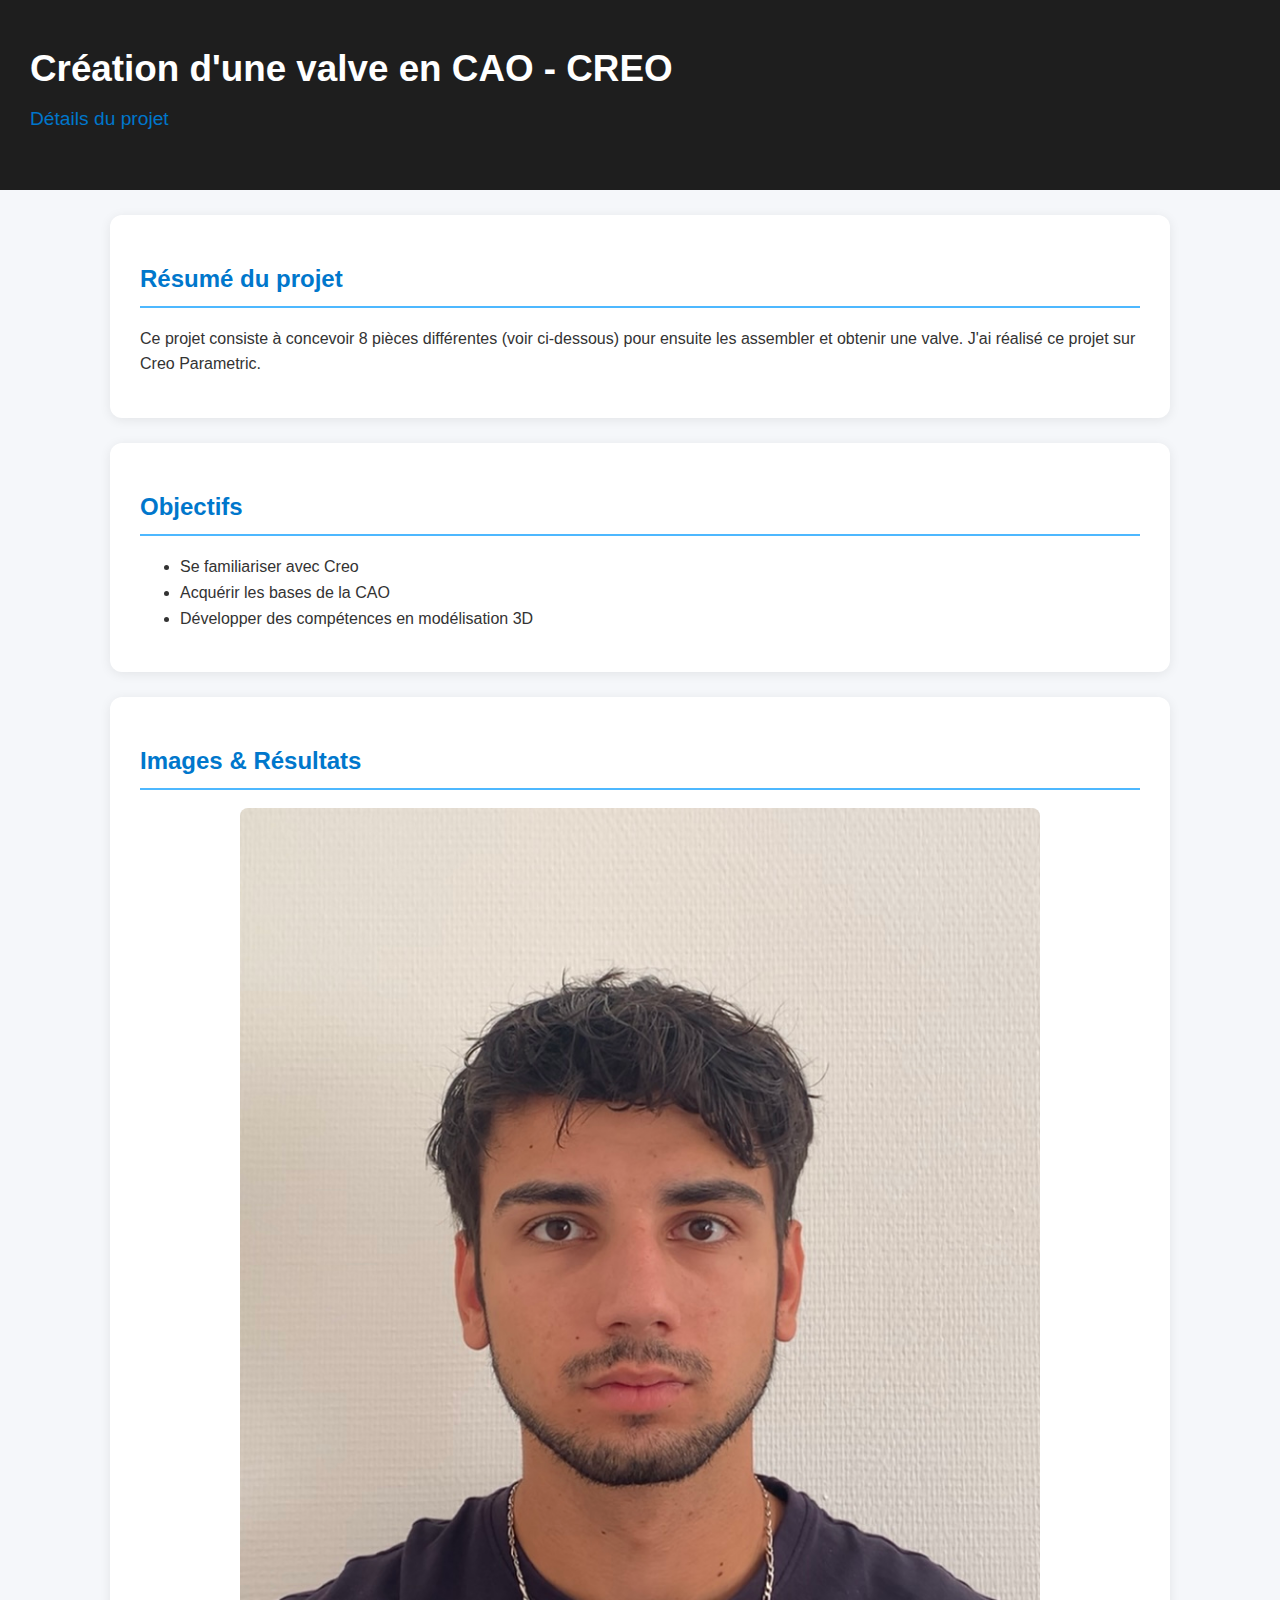
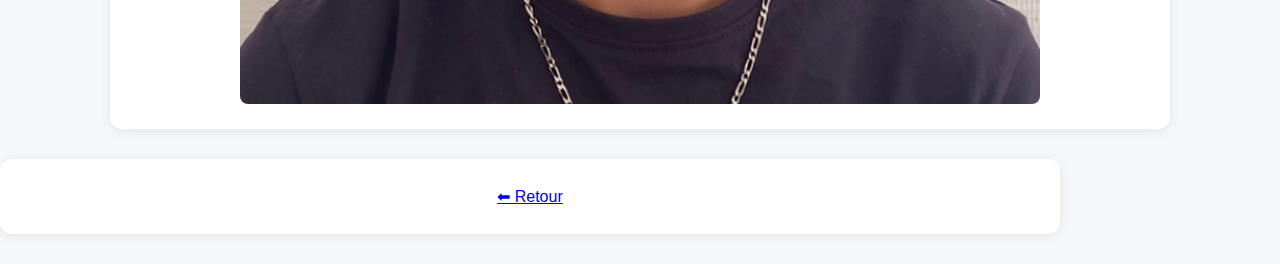
<file: projet-cao-valve.html>
<!DOCTYPE html>
<html lang="fr">
<head>
    <meta charset="UTF-8">
    <title>Création d'une valve en CAO - CREO</title>
    <link rel="stylesheet" href="style.css">
</head>

<body>

<header>
    <div class="header-left">
        <h1>Création d'une valve en CAO - CREO</h1>
        <h2>Détails du projet</h2>
    </div>
</header>

<section>
    <h2>Résumé du projet</h2>
    <p>
        Ce projet consiste à concevoir 8 pièces différentes (voir ci-dessous) pour ensuite les assembler et obtenir une valve. 
        J'ai réalisé ce projet sur Creo Parametric.
    </p>
</section>

<section>
    <h2>Objectifs</h2>
    <ul>
        <li>Se familiariser avec Creo</li>
        <li>Acquérir les bases de la CAO</li>
        <li>Développer des compétences en modélisation 3D</li>
    </ul>
</section>

<section>
    <h2>Images & Résultats</h2>
    <img src="valvacao.JPG" alt="Valve modélisée sous Creo" 
         style="width: 80%; display: block; margin: auto; border-radius: 8px;">
</section>

<section style="text-align:center; margin: 30px 0;">
    <a href="index.html" class="details-btn">⬅ Retour</a>
</section>

</body>
</html>
</file>
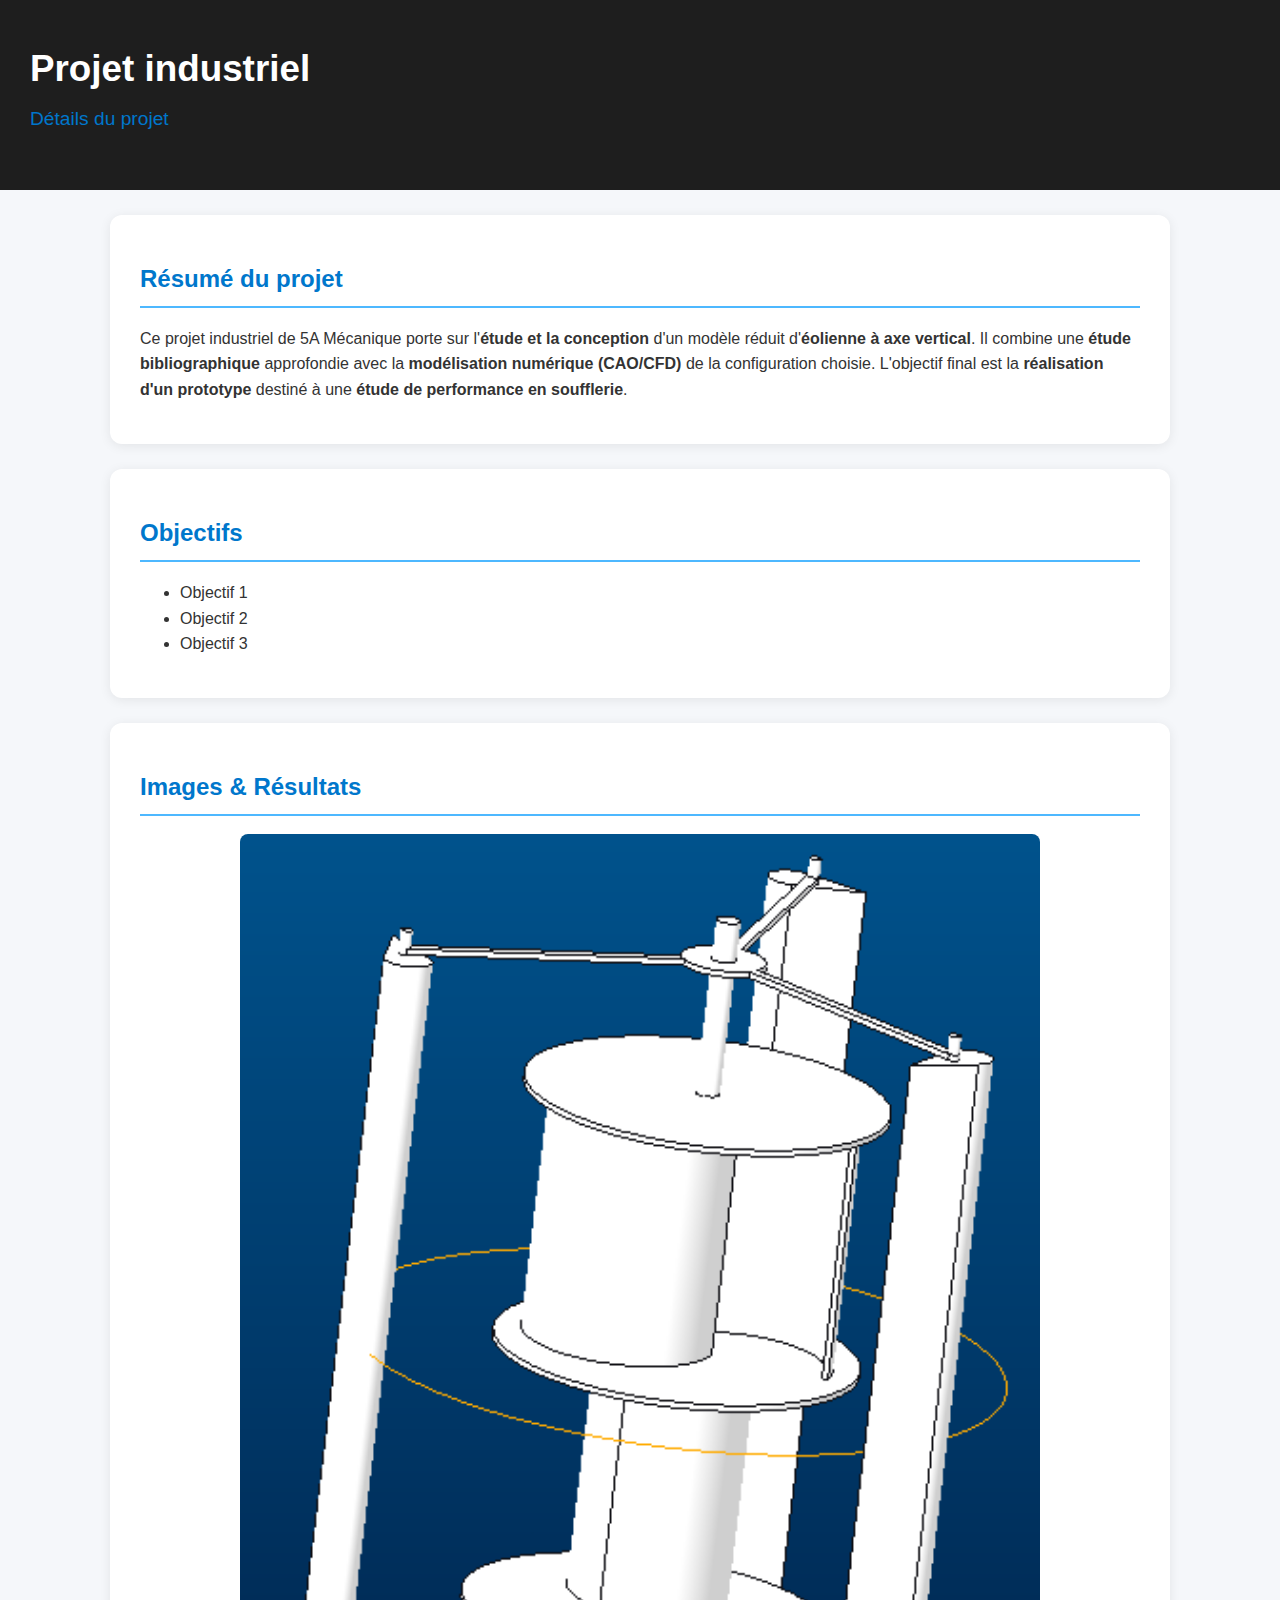
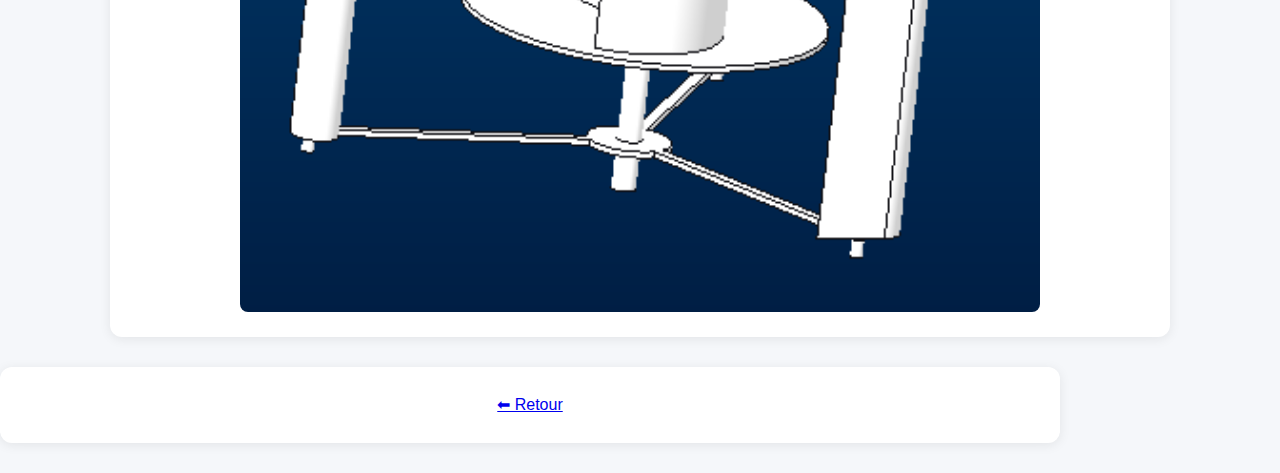
<file: projet_indus.html>
<!DOCTYPE html>
<html lang="fr">
<head>
    <meta charset="UTF-8">
    <title>Projet industriel</title>
    <link rel="stylesheet" href="style.css">
</head>

<body>

<header>
    <div class="header-left">
        <h1>Projet industriel </h1>
        <h2>Détails du projet</h2>
    </div>
</header>

<section>
    <h2>Résumé du projet</h2>
    <p> Ce projet industriel de 5A Mécanique porte sur l'<strong>étude et la conception</strong> d'un modèle réduit d'<strong>éolienne à axe vertical</strong>.
    Il combine une <strong>étude bibliographique</strong> approfondie avec la <strong>modélisation numérique (CAO/CFD)</strong> de la configuration choisie.
    L'objectif final est la <strong>réalisation d'un prototype</strong> destiné à une <strong>étude de performance en soufflerie</strong>.
    </p>
</section>

<section>
    <h2>Objectifs</h2>
    <ul>
        <li>Objectif 1</li>
        <li>Objectif 2</li>
        <li>Objectif 3</li>
    </ul>
</section>

<section>
    <h2>Images & Résultats</h2>
    <img src="Screen_eolienne_hybride.png" alt="Description image projet 2" 
         style="width: 80%; display: block; margin: auto; border-radius: 8px;">
</section>

<section style="text-align:center; margin: 30px 0;">
    <a href="index.html" class="details-btn">⬅ Retour</a>
</section>

</body>
</html>
</file>
<file: style.css>
/* GLOBAL */
body {
    margin: 0;
    padding: 0;
    font-family: Arial, Helvetica, sans-serif;
    background: #f5f7fa;
    color: #333;
    line-height: 1.6;
}

h2 {
    color: #0077cc;
}

/* HEADER */
header {
    display: flex;
    align-items: center;
    justify-content: space-between;
    background: #1e1e1e;
    color: white;
    padding: 40px 30px;
    flex-wrap: wrap;
}

header h1 {
    margin: 0;
    font-size: 2.3rem;
}

header h2 {
    margin: 5px 0 15px;
    font-size: 1.2rem;
    font-weight: 300;
}

.header-left {
    flex: 1 1 60%;
}

.header-left a {
    color: #4db8ff;
    text-decoration: none;
}

.header-right {
    flex: 1 1 30%;
    text-align: right;
}

.header-right img {
    max-width: 150px;
    border-radius: 50%;
    border: 3px solid #4db8ff;
}

/* SECTION DEFAULT STYLE */
section {
    background: white;
    max-width: 1000px;
    margin: 25px auto;
    padding: 25px 30px;
    border-radius: 12px;
    box-shadow: 0 2px 12px rgba(0,0,0,0.08);
}

section h2 {
    border-bottom: 2px solid #4db8ff;
    padding-bottom: 8px;
    margin-bottom: 18px;
}

/* INTRO SECTION */
#intro {
    background: #e8f4ff;
    box-shadow: 0 2px 12px rgba(0,0,0,0.1);
}

/* PROFILE, WORK, EDUCATION */
.job, .edu {
    margin-bottom: 20px;
}

.job h3, .edu h3 {
    margin-bottom: 8px;
    font-size: 1.15rem;
    color: #222;
}

/* EDUCATIONAL PROJECT CARDS */
.edu {
    background: #f0f8ff;
    padding: 18px;
    border-radius: 10px;
    border-left: 4px solid #4db8ff;
}

/* SKILLS SECTION */
.skills-columns {
    display: flex;
    flex-wrap: wrap;
    gap: 20px;
}

.skill-block {
    flex: 1 1 calc(50% - 20px);
    background: #f0f8ff;
    padding: 18px;
    border-radius: 10px;
    border-left: 4px solid #0077cc;
}

.skill-block h3 {
    margin-top: 0;
    margin-bottom: 10px;
    color: #0077cc;
}

.skill-block ul {
    padding-left: 20px;
    margin: 0;
}

/* LANGUAGES & INTERESTS */
.languages-interests-columns {
    display: flex;
    flex-wrap: wrap;
    gap: 20px;
}

.languages-interests-columns > div {
    flex: 1 1 calc(50% - 20px);
    background: #f0f8ff;
    padding: 15px;
    border-radius: 10px;
    border-left: 4px solid #0077cc;
}

/* FOOTER */
footer {
    background: #1e1e1e;
    color: white;
    text-align: center;
    padding: 15px;
    margin-top: 40px;
}

/* RESPONSIVE */
@media (max-width: 768px) {

    header {
        text-align: center;
        flex-direction: column;
    }

    .header-right {
        text-align: center;
        margin-top: 20px;
    }

    .skills-columns,
    .languages-interests-columns {
        flex-direction: column;
    }

    .skill-block,
    .languages-interests-columns > div {
        flex: 1 1 100%;
    }
}
</file>
